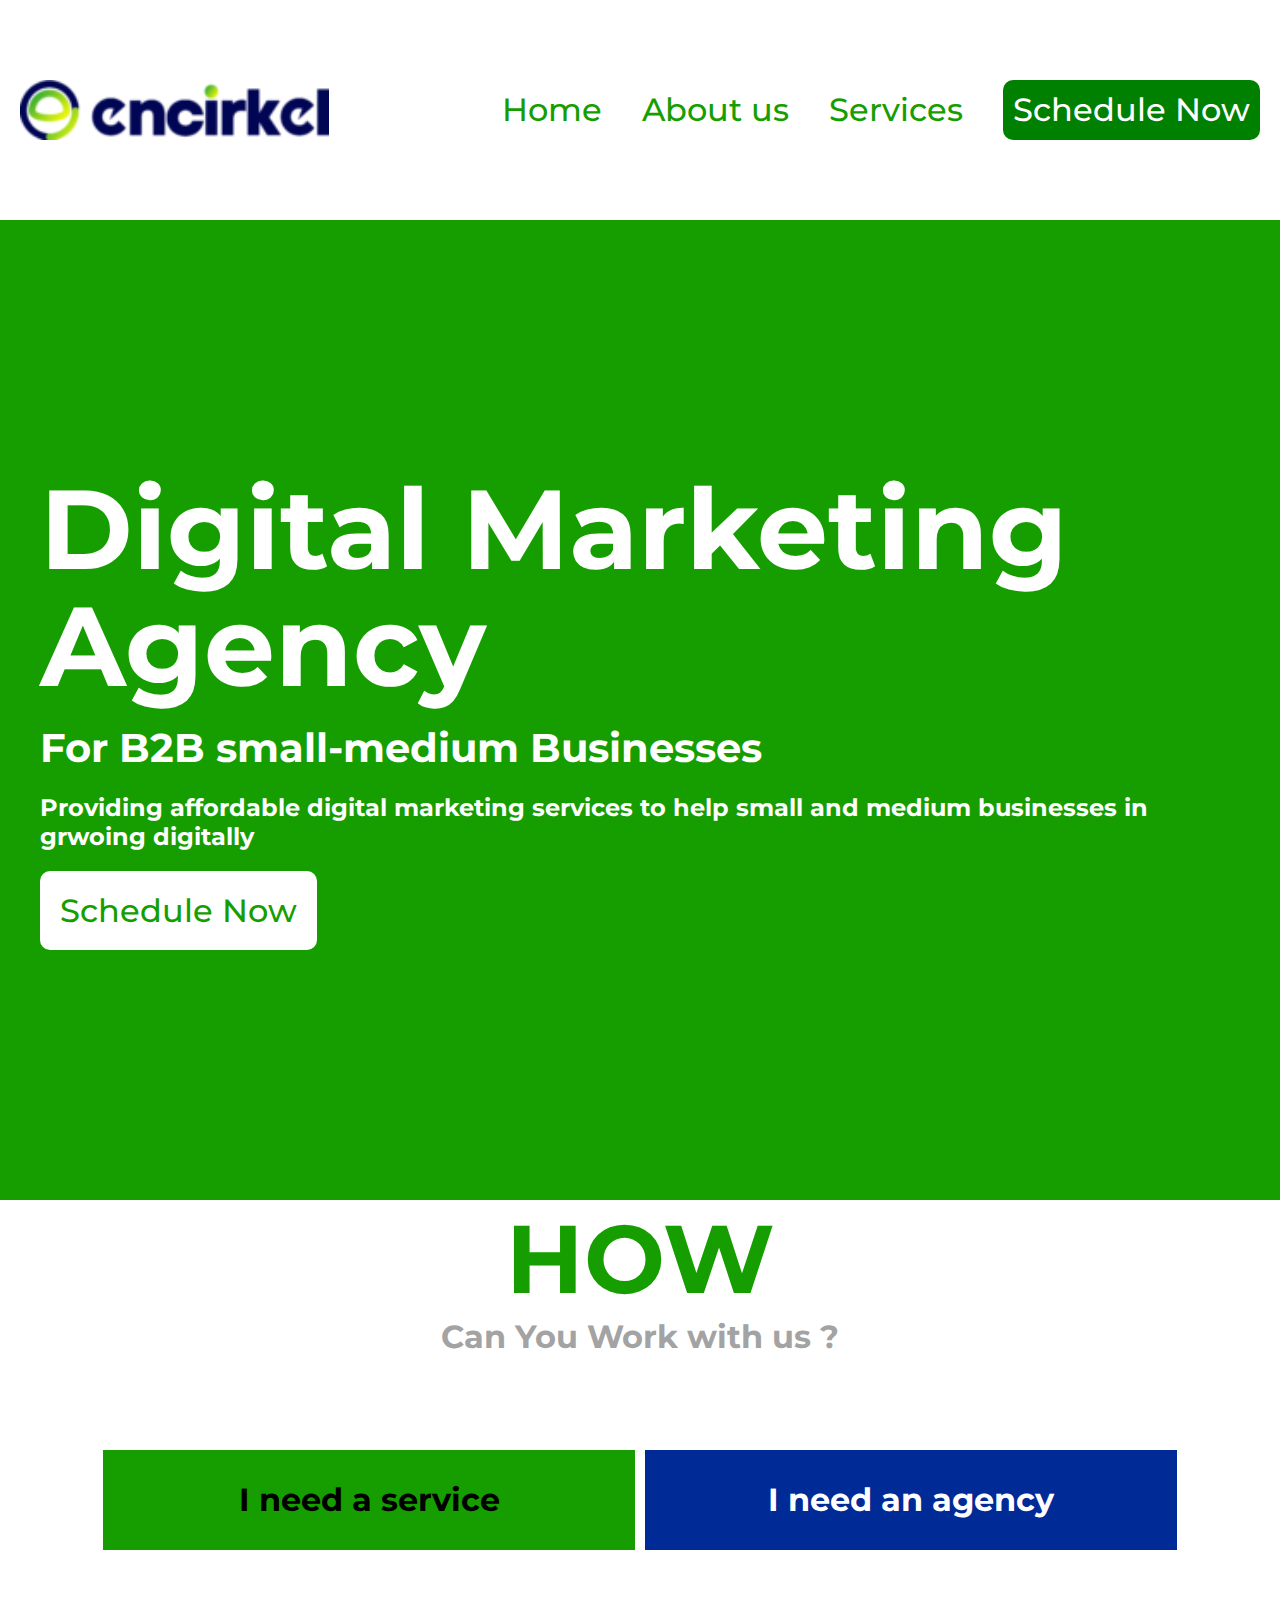
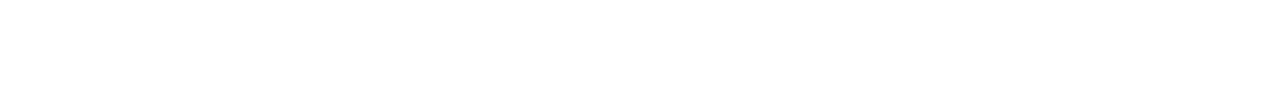
<file: index.html>
<!DOCTYPE html>
<html lang="en">

<head>
    <meta charset="UTF-8">
    <meta name="viewport" content="width=device-width, initial-scale=1.0">
    <title>Document</title>

</head>
<link rel="stylesheet" href="style.css">
<link rel="stylesheet" href="mobile.css">

<body>
    <div class="navbar">
        <div class="logo">
            <img src="./assets/images/logo1-1-1-180x35.svg" alt="no pic">
        </div>
        <div class="navitems">
            <div class="navitem"><a href="./index.html">Home</a></div>
            <div class="navitem"><a href="./about.html">About us </a> </div>
            <div class="navitem"><a href="./services.html">Services</a></div>
            <div class="navitem2"><a href="./schedule.html">Schedule Now</a></div>
        </div>
    </div>
    <div class="herobar">
        <div class="herosection1">
            <h3>Digital Marketing <br>Agency</h3>
        </div>
        <div class="herosection2">
            <h4>For B2B small-medium Businesses</h4>
        </div>
        <div class="herosection3">
            <p>Providing affordable digital marketing services to help small and medium businesses in grwoing digitally
            </p>
        </div>
        <div class="herosection4">Schedule Now</div>
    </div>

    <div class="hsec3">
        <div class="hsec3_1">
            <h3>HOW</h3>
            <p>Can You Work with us ?</p>
        </div>
    </div>
<div class="hsec4">
    <div class="hsec4_1">I need a service</div>
    <div class="hsec4_2"> I need an agency </div>
</div>
<div class="h_box">
    <div class="h_box">
        
    </div>
     <div class="h_boxes">

      </div>    

 
    <div class="h_boxes">


     </div>
     </div>    
</div>
</body>

</html>
</file>
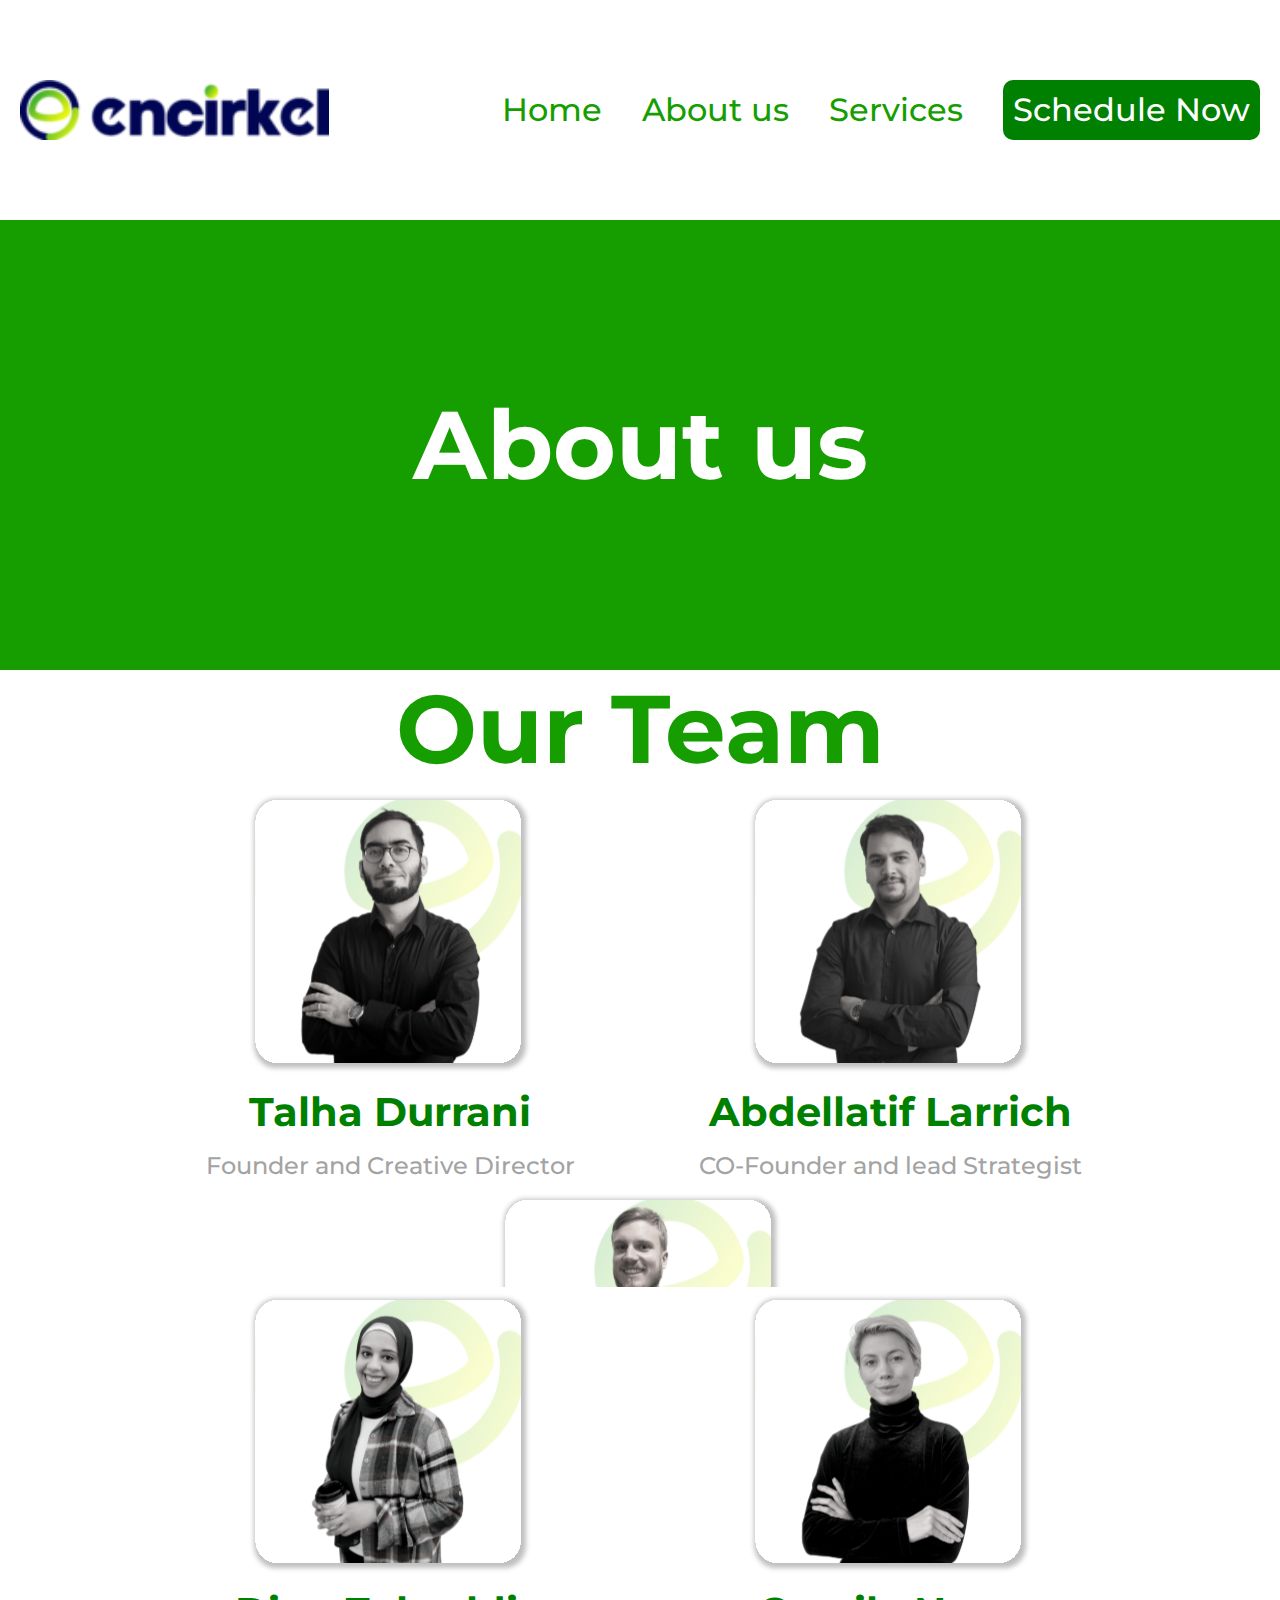
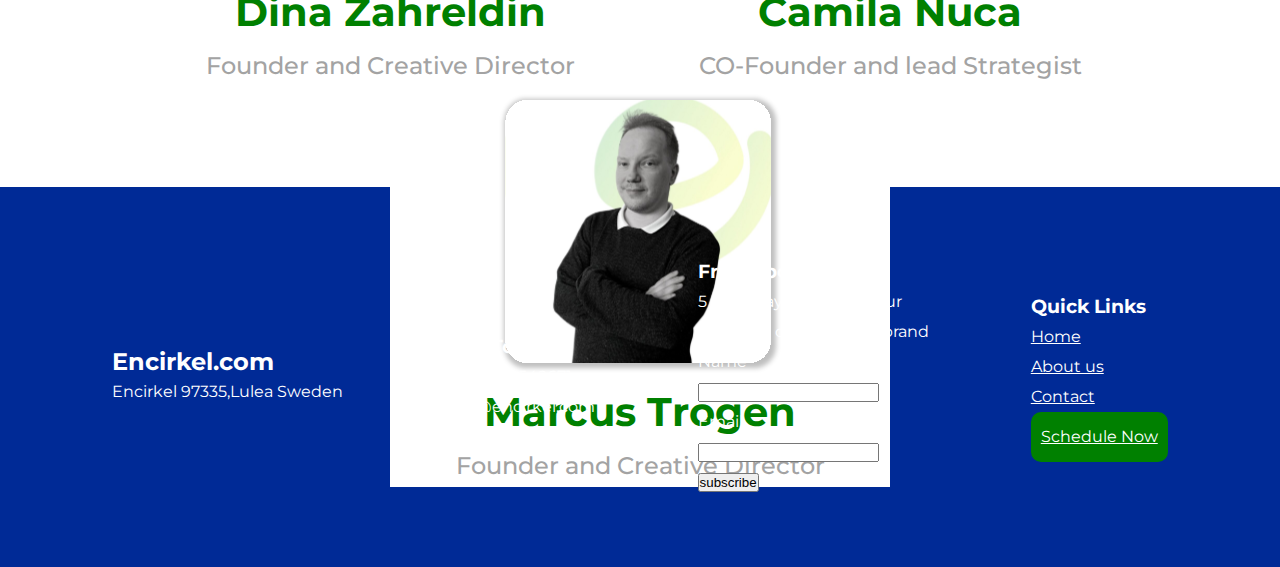
<file: about.html>
<!DOCTYPE html>
<html lang="en">
<head>
    <meta charset="UTF-8">
    <meta name="viewport" content="width=device-width, initial-scale=1.0">
    <title>About</title>
</head>
<link rel="stylesheet" href="style.css">
<link rel="stylesheet" href="mobile.css">
<body>

    <div class="navbar">
        <div class="logo">
            <img src="./assets/images/logo1-1-1-180x35.svg" alt="no pic">
        </div>
        <div class="navitems">
            <div class="navitem"><a href="./index.html">Home</a></div>
            <div class="navitem"><a href="./about.html">About us </a> </div>
            <div class="navitem"><a href="./services.html">Services</a></div>
            <div class="navitem2"><a href="./schedule.html">Schedule Now</a></div>
        </div>
    </div>

    <div class="section02">
        <div class="mainmsg">About us </div>
    </div>

    <div class="about">Our Team</div>
    
        <div class="a_box">
<div class="a_boxes">
    <img src="./assets/images/talha durrani.svg" alt="">
    <h3>Talha Durrani</h3>
    <p>Founder and Creative Director</p>

</div>
<div class="a_boxes">
     <img src="./assets/images/abdellatif larraich.svg" alt="">
    <h3>Abdellatif Larrich </h3>
    <p>CO-Founder and lead Strategist </p></div>
<div class="a_boxes">
     <img src="./assets/images/emanuel guztafzon.svg " alt="">
    <h3>Emanuel Gustafzon </h3>
    <p>Founder and Creative Director</p></div>
        </div>
        <div class="a_box">

            <div class="a_boxes">
                <img src="./assets/images/dina zahreldin.svg" alt="">
                <h3>Dina Zahreldin </h3>
                <p>Founder and Creative Director</p>
            
            </div>
            <div class="a_boxes">
                 <img src="./assets/images/camila nuca.svg" alt="">
                <h3>Camila Nuca  </h3>
                <p>CO-Founder and lead Strategist </p></div>
            <div class="a_boxes">
                 <img src="./assets/images/marcus trogen.svg " alt="">
                <h3> Marcus Trogen  </h3>
                <p>Founder and Creative Director</p></div>
        </div>
    </div>


    <div class="footer">
        <div class="footeritems">
            <h2>Encirkel.com</h2>
            <p>Encirkel 97335,Lulea Sweden </p>
        </div>
        <div class="footeritems">
            <h3>Talk To US </h3>
            <p>0046760542671 <br>info@encirkel.com</p>

        </div>
        <div class="footeritems">
            <h3>Free e book </h3>
            <p>5 easy ways to make your <br>message clear for your brand</p>
            <form>
                <label ]>Name</label><br>
                <input type="text"><br>
                <label>Email</label><br>
                <input type="email"><br>
                <button>subscribe</button>
            </form>
        </div>
        <div class="footeritems">
            <h3>Quick Links </h3>
            <div class="navitem"><a href="./index.html">Home</a></div>
            <div class="navitem"><a href="./about.html">About us </a> </div>
            <div class="navitem"><a href="./contact.html">Contact</a></div>
            <div class="navitem2"><a href="./schedule.html">Schedule Now</a></div>
        </div>


    
</body>
</html>
</file>
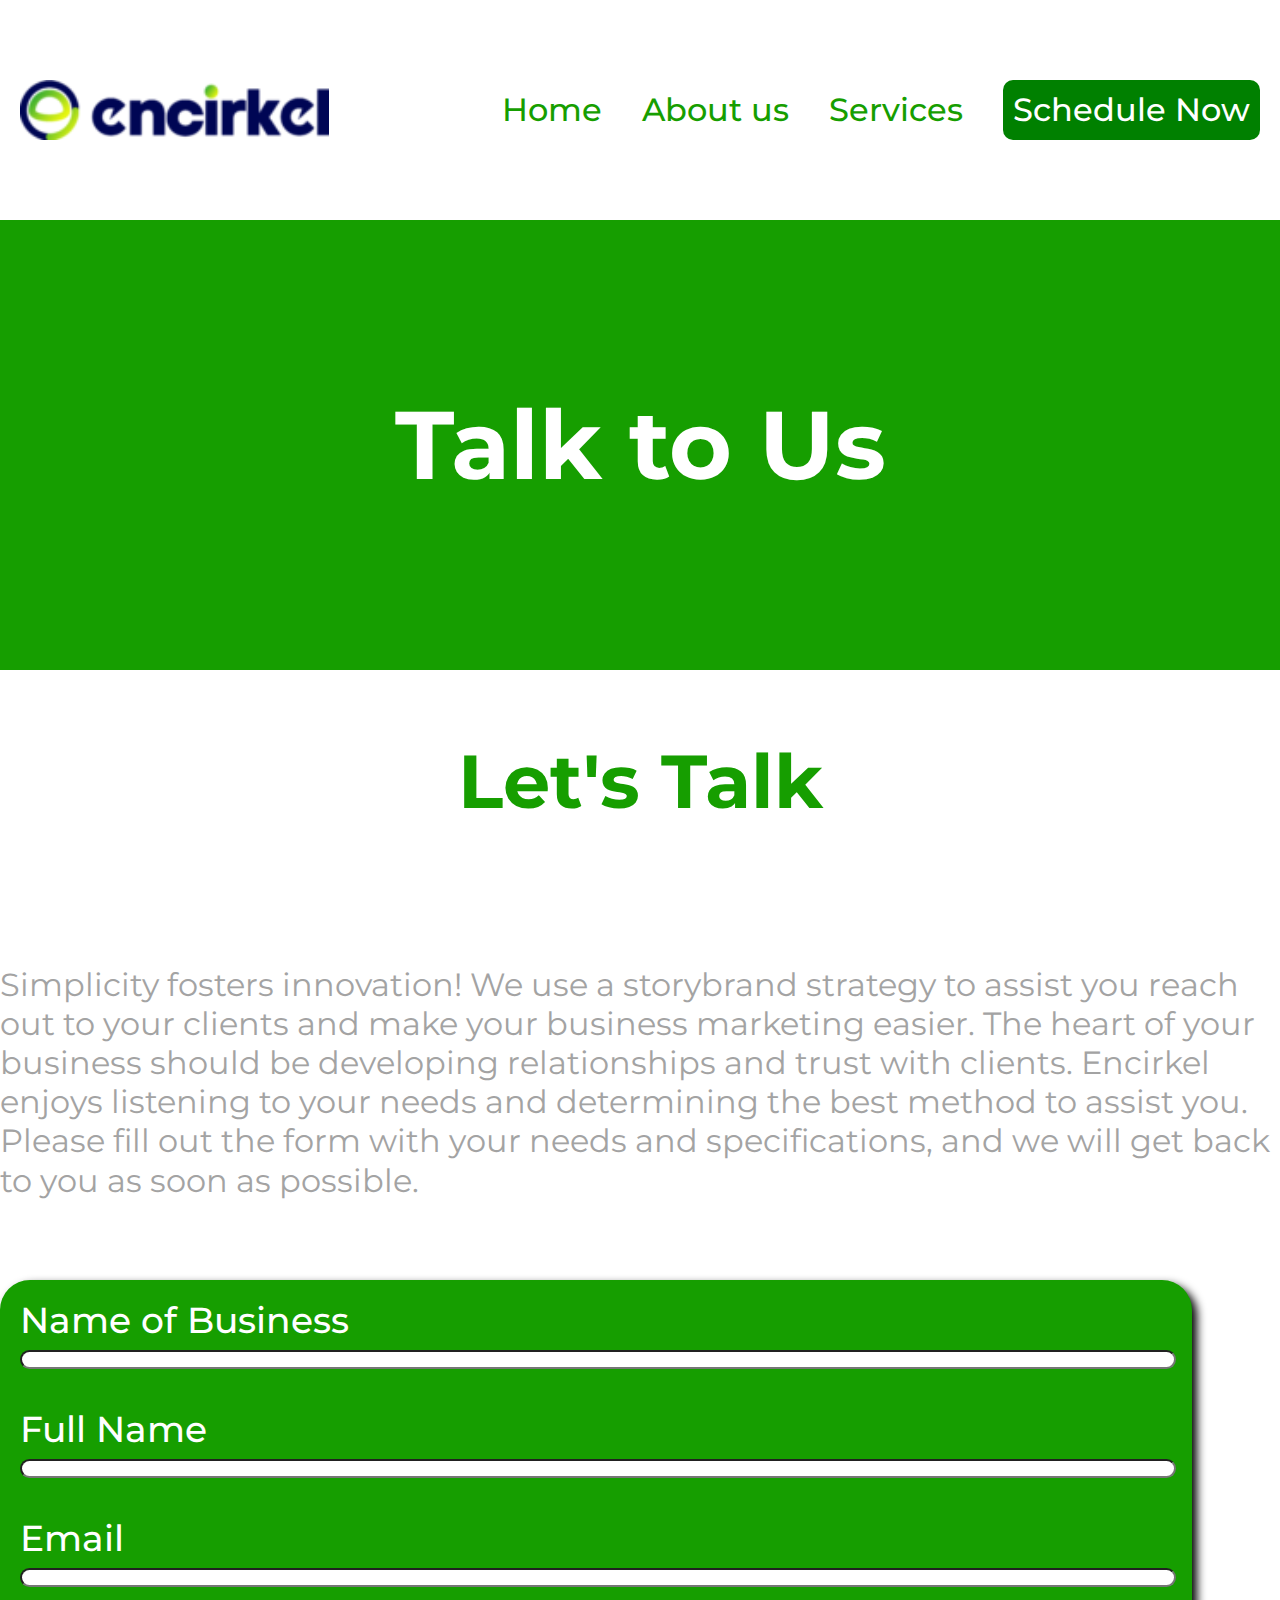
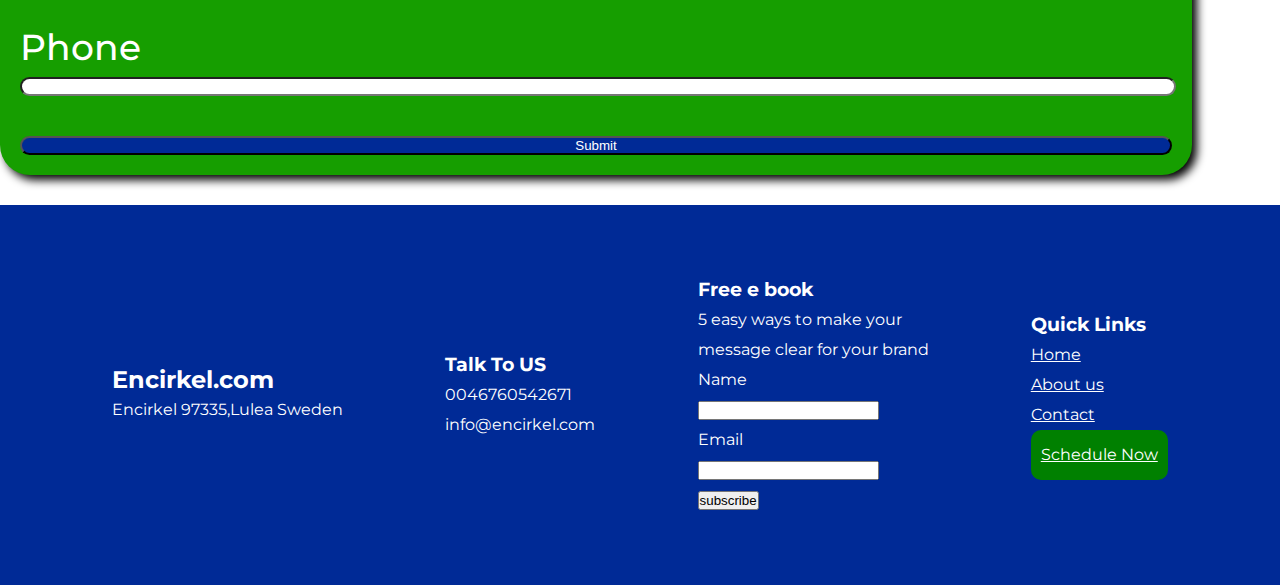
<file: schedule.html>
<!DOCTYPE html>
<html lang="en">

<head>
    <meta charset="UTF-8">
    <meta name="viewport" content="width=device-width, initial-scale=1.0">
    <title>Schedule Now</title>
</head>
<link rel="stylesheet" href="style.css">
<link rel="stylesheet" href="mobile.css">
<body>

    <body>
        <div class="navbar">
            <div class="logo">
                <img src="./assets/images/logo1-1-1-180x35.svg" alt="no pic">
            </div>
            <div class="navitems">
                <div class="navitem"><a href="./index.html">Home</a></div>
                <div class="navitem"><a href="./about.html">About us </a> </div>
                <div class="navitem"><a href="./services.html">Services</a></div>
                <div class="navitem2"><a href="./schedule.html">Schedule Now</a></div>
            </div>
        </div>
        <div class="section02">
            <div class="mainmsg">Talk to Us </div>
        </div>
        <div class="section03">
            <div class="part01">
                <div class="heading">
                    <h3>Let's Talk</h3>
                </div>
            </div>


                <div class="material">Simplicity fosters innovation! We use a storybrand strategy to assist you reach
                    out to your clients and make your business marketing easier. The heart of your business should be
                    developing relationships and trust with clients.
                    Encirkel enjoys listening to your needs and determining the best method to assist you. Please fill
                    out the form with your needs and specifications, and we will get back to you as soon as possible.
                </div>
            </div>
            
            <div class="part02">
                <form>
                    <label>Name of Business</label><br>
                    <input type="text"><br>
                    <label>Full Name</label><br>
                    <input type="text"><br>
                    <label>Email</label><br>
                    <input type="email"><br>
                    <label>Phone</label><br>
                    <input type="number"><br>
                    <button>Submit</button>
                </form>
            </div>
        <div class="footer">
            <div class="footeritems">
                <h2>Encirkel.com</h2>
                <p>Encirkel 97335,Lulea Sweden </p>
            </div>
            <div class="footeritems">
                <h3>Talk To US </h3>
                <p>0046760542671 <br>info@encirkel.com</p>

            </div>
            <div class="footeritems">
                <h3>Free e book </h3>
                <p>5 easy ways to make your <br>message clear for your brand</p>
                <form>
                    <label ]>Name</label><br>
                    <input type="text"><br>
                    <label>Email</label><br>
                    <input type="email"><br>
                    <button>subscribe</button>
                </form>
            </div>
            <div class="footeritems">
                <h3>Quick Links </h3>
                <div class="navitem"><a href="./index.html">Home</a></div>
                <div class="navitem"><a href="./about.html">About us </a> </div>
                <div class="navitem"><a href="./contact.html">Contact</a></div>
                <div class="navitem2"><a href="./schedule.html">Schedule Now</a></div>
            </div>


    </body>

</html>
</file>
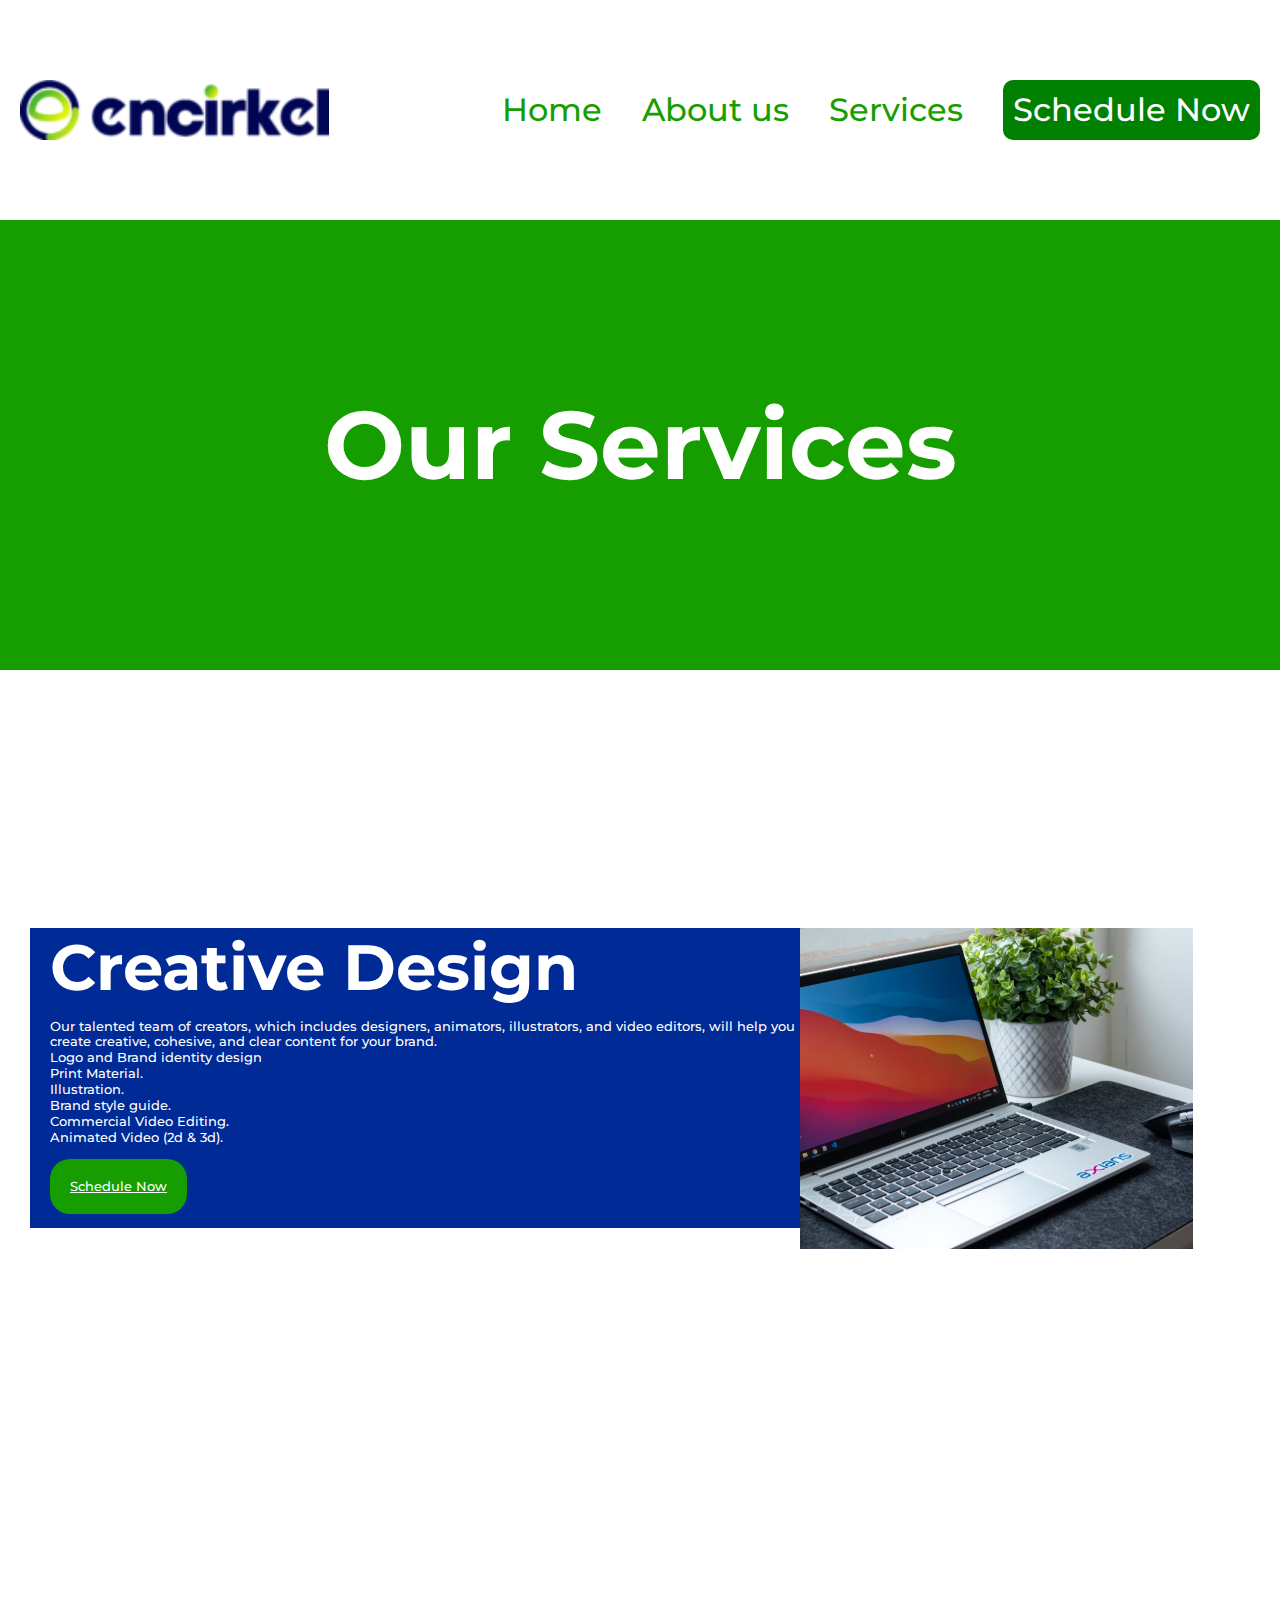
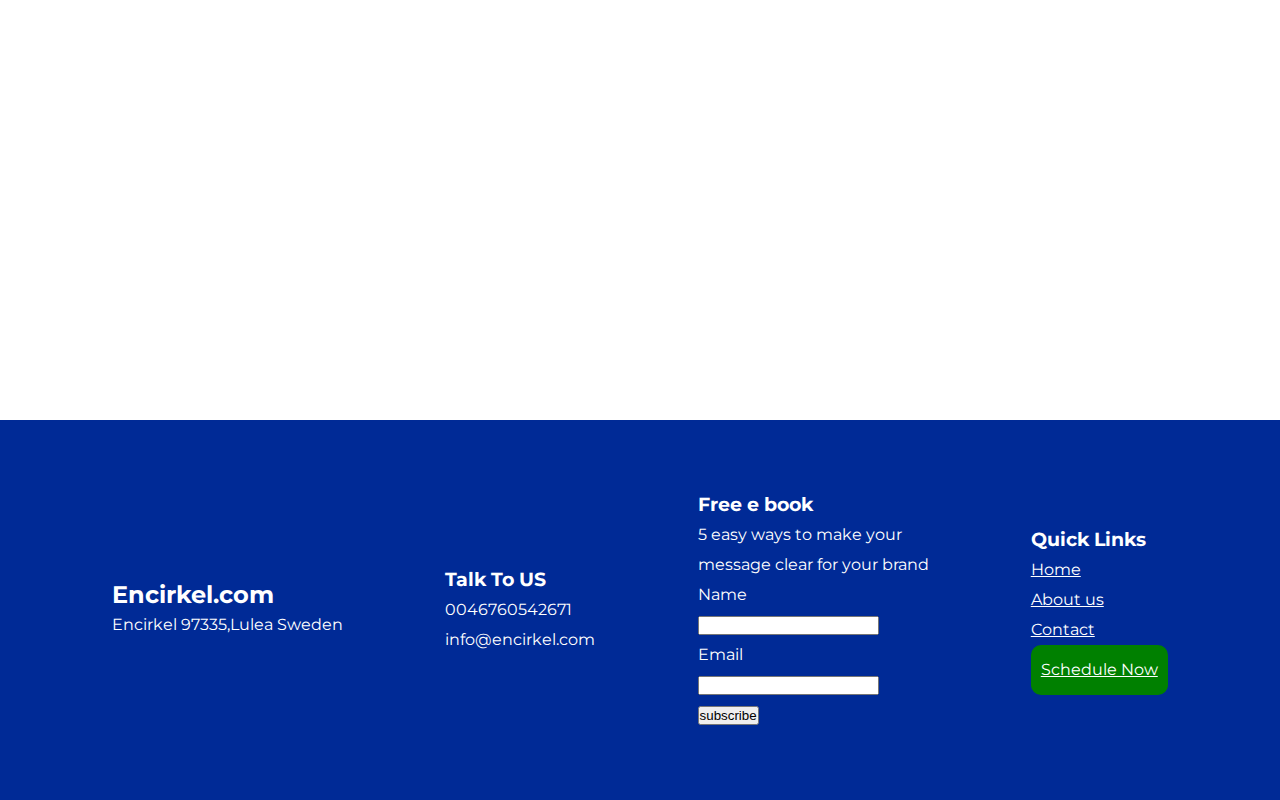
<file: services.html>
<!DOCTYPE html>
<html lang="en">

<head>
    <meta charset="UTF-8">
    <meta name="viewport" content="width=device-width, initial-scale=1.0">
    <title>Services</title>
</head>
<link rel="stylesheet" href="style.css">
<link rel="stylesheet" href="mobile.css">

<body>


    <div class="navbar">
        <div class="logo">
            <img src="./assets/images/logo1-1-1-180x35.svg" alt="no pic">
        </div>
        <div class="navitems">
            <div class="navitem"><a href="./index.html">Home</a></div>
            <div class="navitem"><a href="./about.html">About us </a> </div>
            <div class="navitem"><a href="./services.html">Services</a></div>
            <div class="navitem2"><a href="./schedule.html">Schedule Now</a></div>
        </div>
    </div>


    <div class="section02">
        <div class="mainmsg"> Our Services </div>
    </div>

<div class="service_3">
    <div class="service_01">
        <div class="ser_text"><h3>Creative Design</h3>
            <p>Our talented team of creators, which includes designers, animators, illustrators, and video editors, will help you create creative, cohesive, and clear content for your brand.
             <br>
            Logo and Brand identity design <br>
            Print Material. <br>
            Illustration. <br>
            Brand style guide. <br>
            Commercial Video Editing. <br>
            Animated Video (2d & 3d).</p>
            <a href="./schedule.html">Schedule Now</a></div>
        <div class="ser_picture"><img src="./assets/images/Rectangle 15.svg" alt="picture"></div>
    </div>
    <div class="service_02"></div>
</div>



<div class="footer">
        <div class="footeritems">
            <h2>Encirkel.com</h2>
            <p>Encirkel 97335,Lulea Sweden </p>
        </div>
        <div class="footeritems">
            <h3>Talk To US </h3>
            <p>0046760542671 <br>info@encirkel.com</p>

        </div>
        <div class="footeritems">
            <h3>Free e book </h3>
            <p>5 easy ways to make your <br>message clear for your brand</p>
            <form>
                <label ]>Name</label><br>
                <input type="text"><br>
                <label>Email</label><br>
                <input type="email"><br>
                <button>subscribe</button>
            </form>
        </div>
        <div class="footeritems">
            <h3>Quick Links </h3>
            <div class="navitem"><a href="./index.html">Home</a></div>
            <div class="navitem"><a href="./about.html">About us </a> </div>
            <div class="navitem"><a href="./contact.html">Contact</a></div>
            <div class="navitem2"><a href="./schedule.html">Schedule Now</a></div>
        </div>
</body>

</html>
</file>
<file: style.css>
@import url('https://fonts.googleapis.com/css2?family=Montserrat:ital,wght@0,100..900;1,100..900&display=swap');

* {
    margin: 0;
    padding: 0;
}


body {
    font-family: "Montserrat", serif;

}

/* NAVIGATION BAR */
.navbar {
    display: flex;
    height: 180px;
    padding: 20px;
    background-color: white;
    align-items: center;
    font-family: Montserrat;
    font-size: 32px;
    font-weight: 500;
    line-height: 39.01px;
    text-decoration-skip-ink: none;
    justify-content: space-between;
    flex-wrap: wrap;
}

.logo {
    display: flex;
    justify-content: center;
    align-items: center;
}

.navitems {
    display: flex;
    color: #169E00;
    gap: 40px;
    right: 5%;
    justify-content: center;
    align-items: center;
    cursor: pointer;
    flex-wrap: wrap;


}

.navitems a {
    color: #169E00;
    text-decoration: none;

}

.navitem2 {
    display: flex;
    align-items: center;
    color: white;
    background-color: green;
    border-radius: 10px;
    padding: 10px;
}


.navitem2 a {
    color: white;
}

/* HEROBAR */
.herobar {
    display: flex;
    background-color: #169E00;
    color: white;
    flex-wrap: wrap;
    height: 100vh;
    flex-direction: column;
    justify-content: center;
    padding: 40px;
    gap: 20px;
}

.herosection1 {
    display: flex;
    font-size: 96px;
    font-weight: 700;
    line-height: 117.02px;
    text-align: left;
    justify-content: left;
    flex-wrap: wrap;


}

.herosection2 {
    display: flex;
    font-family: Montserrat;
    font-size: 40px;
    font-weight: 700;
    line-height: 48.76px;
    text-align: left;
    justify-content: left;
}

.herosection3 {
    display: flex;
    font-family: Montserrat;
    font-size: 24px;
    font-weight: 700;
    line-height: 29.26px;
    text-align: left;
    text-underline-position: from-font;
    text-decoration-skip-ink: none;

}

.herosection4 {
    background-color: white;
    color: #169E00;
    cursor: pointer;
    width: max-content;
    border-radius: 10px;
    font-family: Montserrat;
    font-size: 32px;
    font-weight: 500;
    line-height: 39.01px;
    text-align: left;
    text-decoration-skip-ink: none;
    padding: 20px;


}


/* SECTION3 */

/* COMMON IN EXCEPT INDEX */
.section02 {
    display: flex;
    height: 50vh;
    justify-content: center;
    align-items: center;
    color: white;
    background-color: #169E00;
    font-size: 96px;
    font-weight: 700;
    line-height: 117.02px;
    text-decoration-skip-ink: none;

}

/* SCHEDULE */
.section03 {
    display: flex;
    height: 600px;
    background-color: white;
    justify-content: space-evenly;
    align-items: center;
    flex-direction: row;
    flex-wrap: wrap;

}

.heading {

    color: #169E00;
    font-size: 64px;
    font-weight: 700;
    line-height: 84.02px;

}

.material {
    display: flex;
    font-family: Montserrat;
    font-size: 32px;
    font-weight: 400;
    line-height: 39.01px;
    color: #A3A3A3;
    flex-wrap: wrap;


}

/* FORM(SCHEDULE) */
.part02 {
    display: flex;
    flex-wrap: wrap;
    height: 90%;
    background-color: #169E00;
    align-content: center;
    justify-content: center;
    width: 90%;
    border-radius: 30px;
    color: white;
    align-items: center;
    padding-left: 40px;
    font-size: 36px;
    font-weight: 500;
    line-height: 40px;
    text-align: justify;
    align-items: center;
    margin-top: 10px;
    margin-bottom: 30px;
    box-shadow: 5px 5px 10px black;
    padding: 20px;

}

.part02 form {
    display: flex;
    width: 100%;
    flex-direction: column;
    align-items: left;
    justify-content: center;
    flex-wrap: wrap;
    height: 80%;

}

.part02 label {
    height: 10px;
}

.part02 button {
    display: flex;
    background-color: #002A96;
    color: white;
    width: 100%;
    align-items: center;
    justify-content: center;
    border-radius: 20px;



}

.part02 input {
    border-radius: 20px;
    display: flex;
    width: 100%;
    justify-content: center;
}

/* FOOTER */
.footer {
    display: flex;
    height: 40vh;
    padding: 10px;
    background-color: #002A96;
    color: white;
    align-items: center;
    text-align: left;
    justify-content: space-evenly;
    align-items: center;
    line-height: 30px;
}

.footer a {
    color: white;
}


/* ABOUT    */


.hsec3 {
    display: flex;
    height: 100px;
    flex-wrap: wrap;
    justify-content: center;
    align-items: center;


}

.hsec3_1 h3 {
    flex-direction: column;
    display: flex;
    align-items: center;
    color: #169E00;
    justify-content: center;
    font-family: Montserrat;
    font-size: 96px;
    font-weight: 700;
    line-height: 117.02px;
    text-decoration-skip-ink: none;
    flex-wrap: wrap;


}

.hsec3_1 p {

    justify-content: center;
    display: flex;
    color: #A3A3A3;
    font-size: 32px;
    font-weight: 700;
    line-height: 39.01px;
    text-align: center;
    flex-wrap: wrap;
}

.hsec4 {
    display: flex;
    justify-content: center;
    flex-wrap: wrap;
    align-items: center;
    height: 400px;
    width: 100%;
    background-color: white;
    gap: 10px;

}

.hsec4_1 {
    display: flex;
    flex-direction: column;
    height: 80px;
    background-color: #169E00;
    color: black;
    font-family: Montserrat;
    font-size: 32px;
    font-weight: 700;
    line-height: 39.01px;
    text-align: center;
    justify-content: center;
    width: 40%;
    padding: 10px;


}

.hsec4_2 {
    display: flex;
    flex-direction: column;
    height: 80px;
    background-color: #002A96;
    color: white;
    width: 40%;
    font-family: Montserrat;
    font-size: 32px;
    font-weight: 700;
    line-height: 39.01px;
    text-align: center;
    padding: 10px;
    justify-content: center;
    text-align: center;
    justify-items: center;

}

/* SERVICES */
.service_3 {
    height: 150vh;
    display: flex;
    flex-wrap: wrap;
    gap: 20px;
    align-items: center;
    justify-content: center;
    width: 100%;
    background-color: white;
}

.service_01 {
    display: flex;
    flex-wrap: wrap;
    height: 300px;
    background-color: white;
    color: white;
    justify-content: left;
    font-family: Montserrat;
    font-size: 13px;
    font-weight: 500;
    line-height: 15.85px;
    text-align: left;
    flex-direction: column;
    padding-left: 30px;
}

.ser_text {
    display: flex;
    width: 60%;
    background-color: #002A96;
    flex-direction: row;
    flex-wrap: wrap;
    padding-left: 20px;
    height: 300px;
}

.ser_text h3 {

    font-size: 64px;
    font-weight: 700;
    line-height: 78.02px;
    text-align: left;
}

.ser_text a {
    height: max-content;
    padding: 20px;
    background-color: #169E00;
    color: white;
    border-radius: 20px;

}

.ser_picture {
    width: 100%;

}

.ser_picture img {
    display: flex;
    flex-wrap: wrap;


}

/* about */
.about {
    display: flex;
    color: #169E00;
    font-size: 96px;
    font-weight: 700;
    line-height: 117.02px;
    text-align: center;
    justify-content: center;

}

.a_box {
    display: flex;
    background-color: white;
    height: 500px;
align-items: center;
    flex-wrap: wrap;
    justify-content: center;

}

.a_boxes {
    display: flex;
    height: 400px;
    background-color: white;
    width: 500px;
    justify-content: center;
    align-items: center;
    flex-wrap: wrap;
    min-width: width;
}

.a_boxes img {
    height: 70%;
    display: flex;
    flex-wrap: wrap;
    width: 400px;
    max-width: 400px;
    flex-wrap: wrap;

}

.a_boxes h3 {
    display: flex;
    background-color: white;
    color: green;
    font-family: Montserrat;
    font-size: 40px;
    font-weight: 700;
    line-height: 48.76px;
    text-align: center;


}

.a_boxes p {
    font-family: Montserrat;
    font-size: 24px;
    font-weight: 500;
    line-height: 29.26px;
    text-align: center;
    color: #A3A3A3;
    align-items: center;
    justify-content: center;

}
.h_box{

}
</file>
<file: mobile.css>
@media (max-width:640px) {

    /* NAVIGATION BAR */
.navbar {
    display: flex;
    height: 200px;
    padding: 5px;
    background-color: white;
    align-items: center;
    font-family: Montserrat;
    font-size: 25px;
    font-weight: 500;
    line-height: 39.01px;
    justify-content: center;
    flex-wrap: wrap;
}

.logo img {

    display: flex;
    justify-content: center;
    flex-wrap: wrap;
    align-items: center;
}

.navitems {
    display: flex;
    color: #169E00;
    gap: 20px;
    right: 5%;
    justify-content: center;
    align-items: center;
    cursor: pointer;
    text-decoration: none;
    flex-wrap: wrap;


}

.navitems a {
    color: #169E00;
    text-decoration: none;


}

.navitem2 {
    display: flex;
    align-items: center;
    color: white;
    background-color: green;
    border-radius: 10px;
    padding: 10px;
}


.navitem2 a {
    color: white;
}







    .hsec4 {
        display: flex;
        justify-content: center;
        flex-wrap: wrap;
        align-items: center;
        height: 400px;
        width: 100%;
        background-color: white;
        gap: 20px;
        flex-direction: column;
        align-items: center;
        flex-direction: column;
        padding-top: 30px;
    }

    .hsec4_1 {
        display: flex;
        flex-direction: column;
        height: 80px;
        background-color: #169E00;
        color: black;
        font-family: Montserrat;
        font-size: 32px;
        font-weight: 700;
        line-height: 39.01px;
        text-align: center;
        justify-content: center;
        width: 80%;
        cursor: pointer;
        align-items: center;


    }

    .hsec4_2 {
        display: flex;
        flex-direction: column;
        height: 80;
        background-color: #002A96;
        color: white;
        width: 80%;
        font-family: Montserrat;
        font-size: 32px;
        font-weight: 700;
        line-height: 39.01px;
        text-align: center;
        padding: 10px;
        justify-content: center;
        text-align: center;
        justify-items: center;
        cursor: pointer;
        flex-wrap: wrap;
        align-items: center;


    }

    .footer {
        display: flex;
        height: max-content;
        padding: 10px;
        background-color: #002A96;
        color: white;
        align-items: center;
        text-align: left;
        align-items: center;
        line-height: 30px;
        flex-wrap: wrap;
        flex-direction: column;
    }

    .footeritems {
        display: flex;
        align-items: center;
        justify-content: center;
        flex-wrap: wrap;
        flex-direction: column;

    }

    .footeritems a {
        color: white;
        align-items: center;
        justify-content: center;
    }




    .part02{
        display: flex;
        flex-wrap: wrap;
    }
    .part02 form{
        display: flex;
        width: 90%;
        flex-direction: column;
        align-items: left;
        justify-content: center;
        flex-wrap: wrap;
    }
    .part02 button {
        display: flex;
        background-color: #002A96;
        color: white;
        width: 100%;
        align-items: center;
        justify-content: center;
        height: 30px;
        border-radius: 20px;
    flex-wrap: wrap;
        
    
    }
    
    .part02 input {
        border-radius: 20px;
        display: flex;
        width:100%;
        height: 30px;
        justify-content: center;
        flex-wrap: wrap;
    }
    .a_box{
        margin: 10px;
        display: flex;
        background-color: white;
        height: 500px;
    margin: 30px;
        flex-wrap: wrap;
    flex-direction: row;
    justify-content: center;

    
    
    }
    .a_boxes{
        display: flex;
        height: 400px;
        background-color: white;
        width: 400px;
        justify-content: center;
         align-items: center;
         flex-wrap: wrap;
         min-width: width;
    }
    .a_boxes img{
        height: 70%;
    display: flex;
    flex-wrap: wrap;
    width: 400px;
    min-width: 400px;
    flex-wrap: wrap;
    
    }
    .a_boxes h3{
        display: flex;
    background-color: white;
    color: green;
    font-family: Montserrat;
    font-size: 40px;
    font-weight: 700;
    line-height: 48.76px;
    text-align: center;
    
    
    }
    .a_boxes p{
        font-family: Montserrat;
        font-size: 24px;
        font-weight: 500;
        line-height: 29.26px;
        text-align: center;
        text-underline-position: from-font;
        text-decoration-skip-ink: none;
        color: #A3A3A3;
        align-items: center;
        justify-content: center;
    
    }
}
</file>
